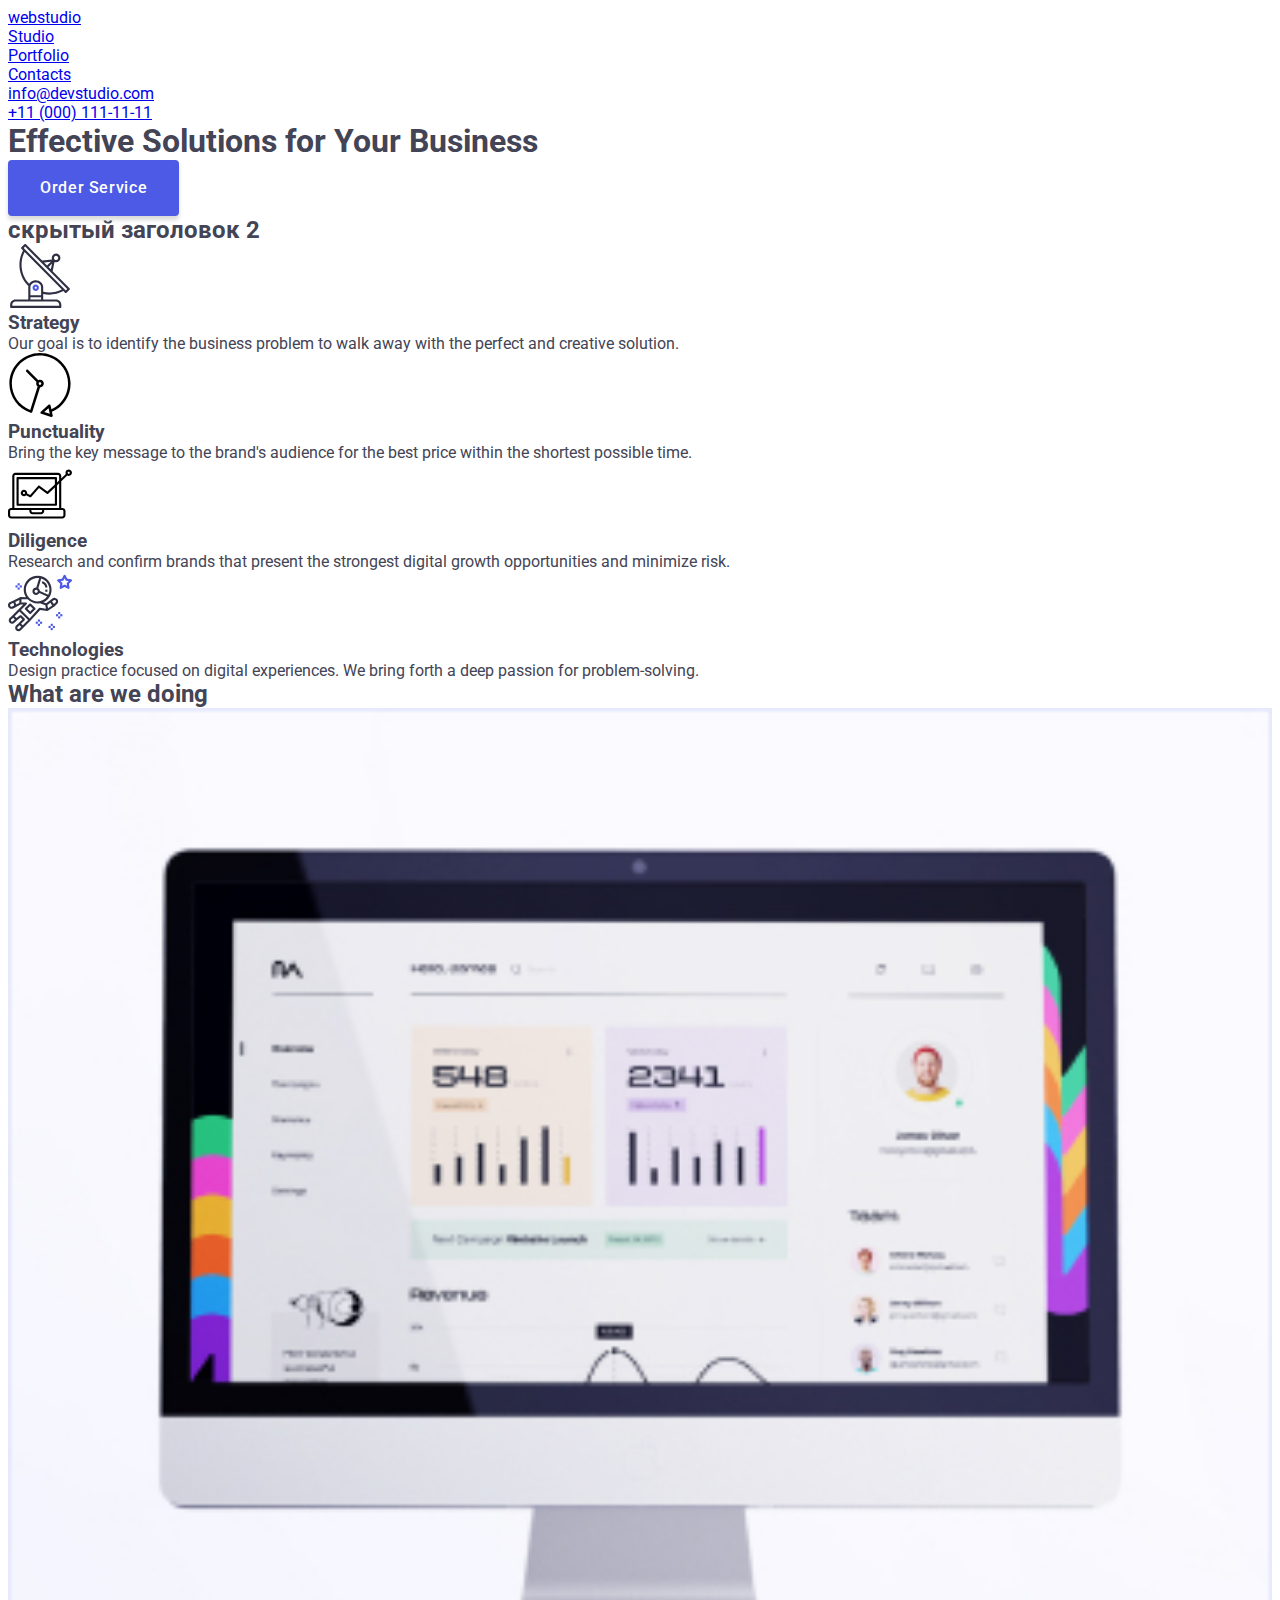
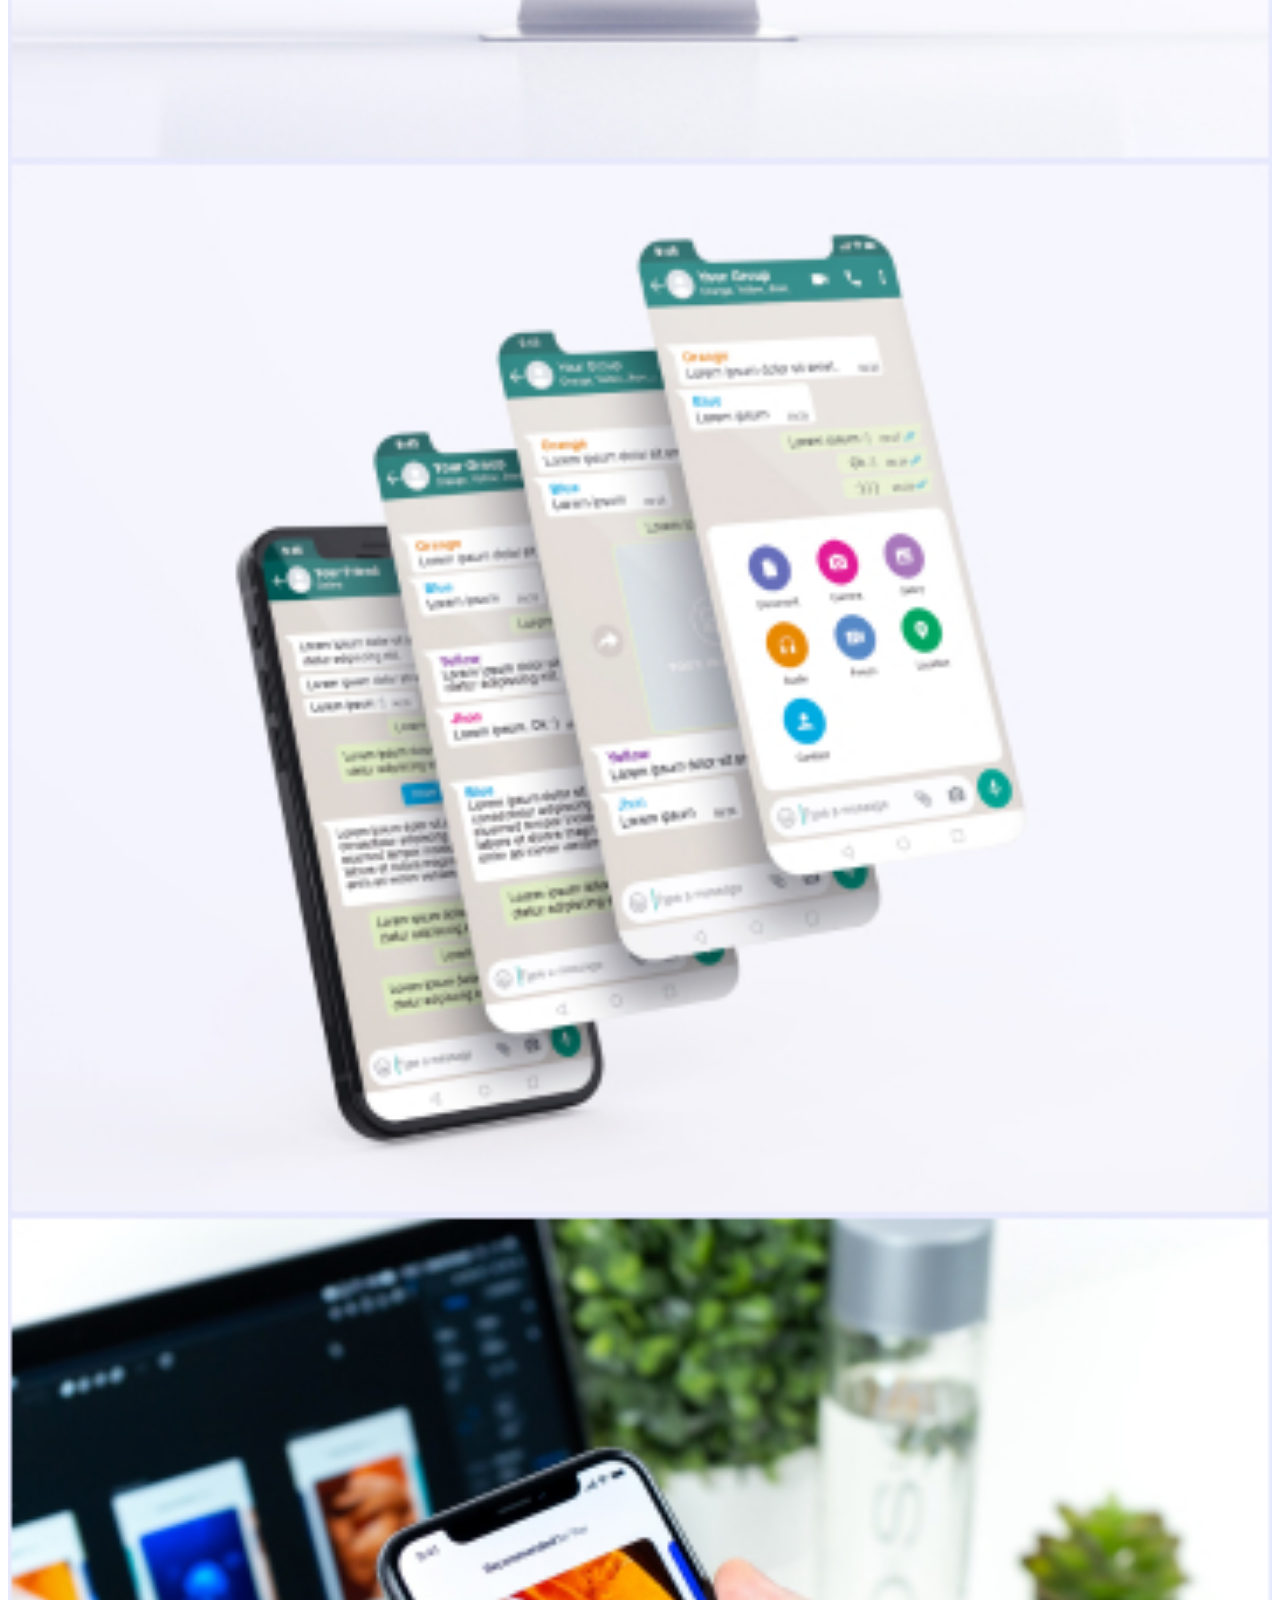
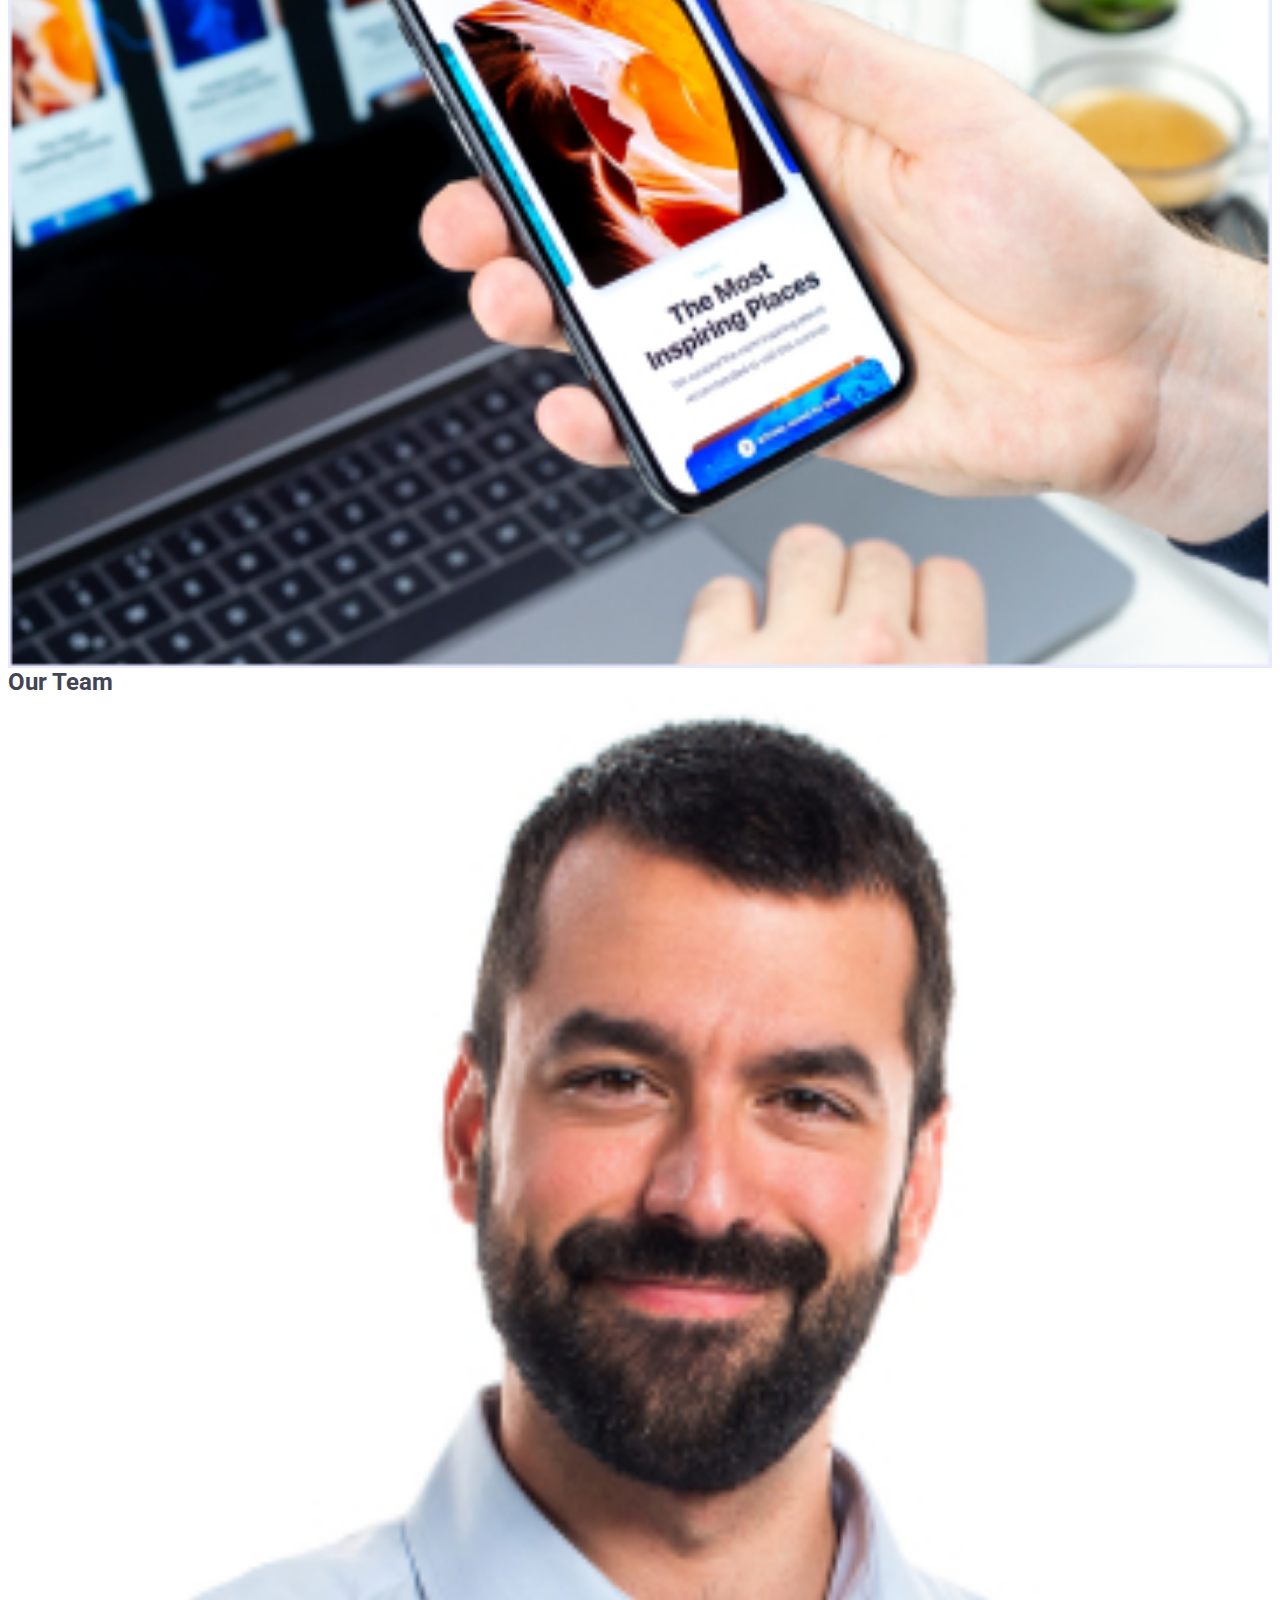
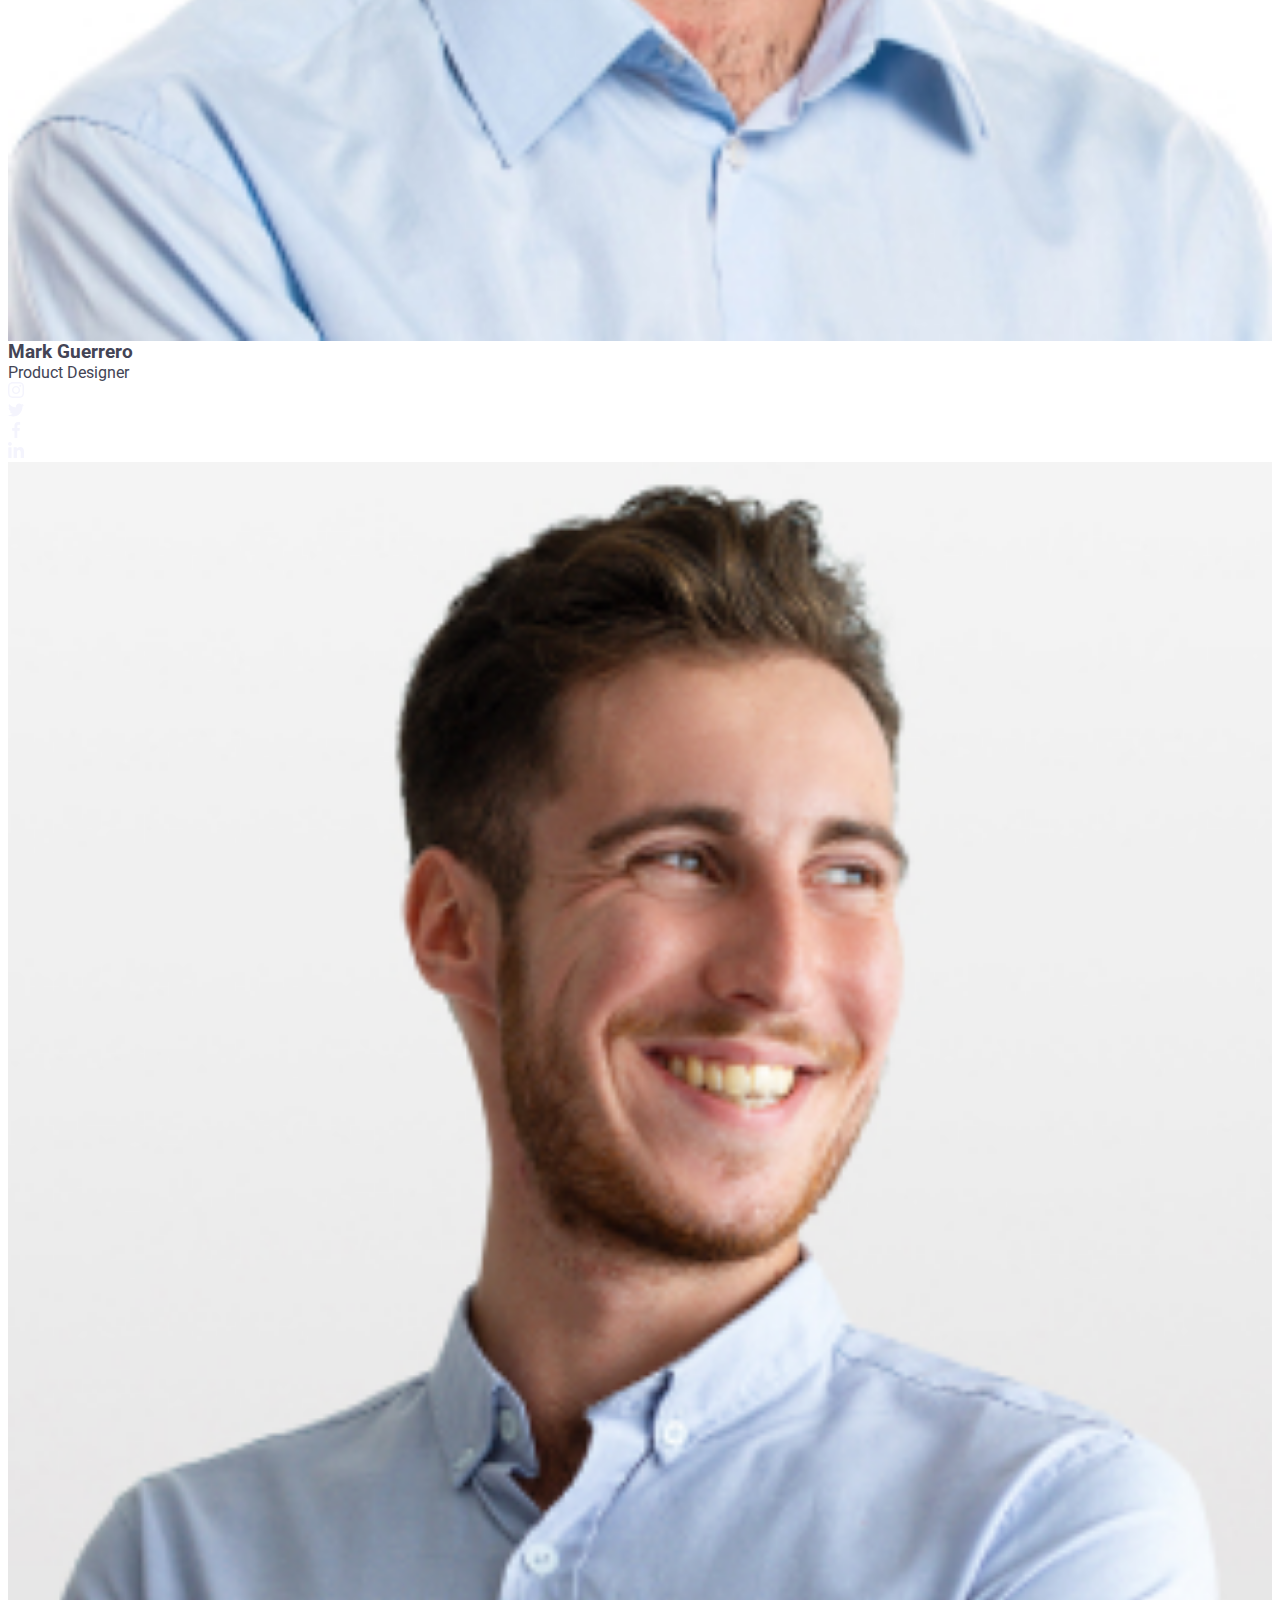
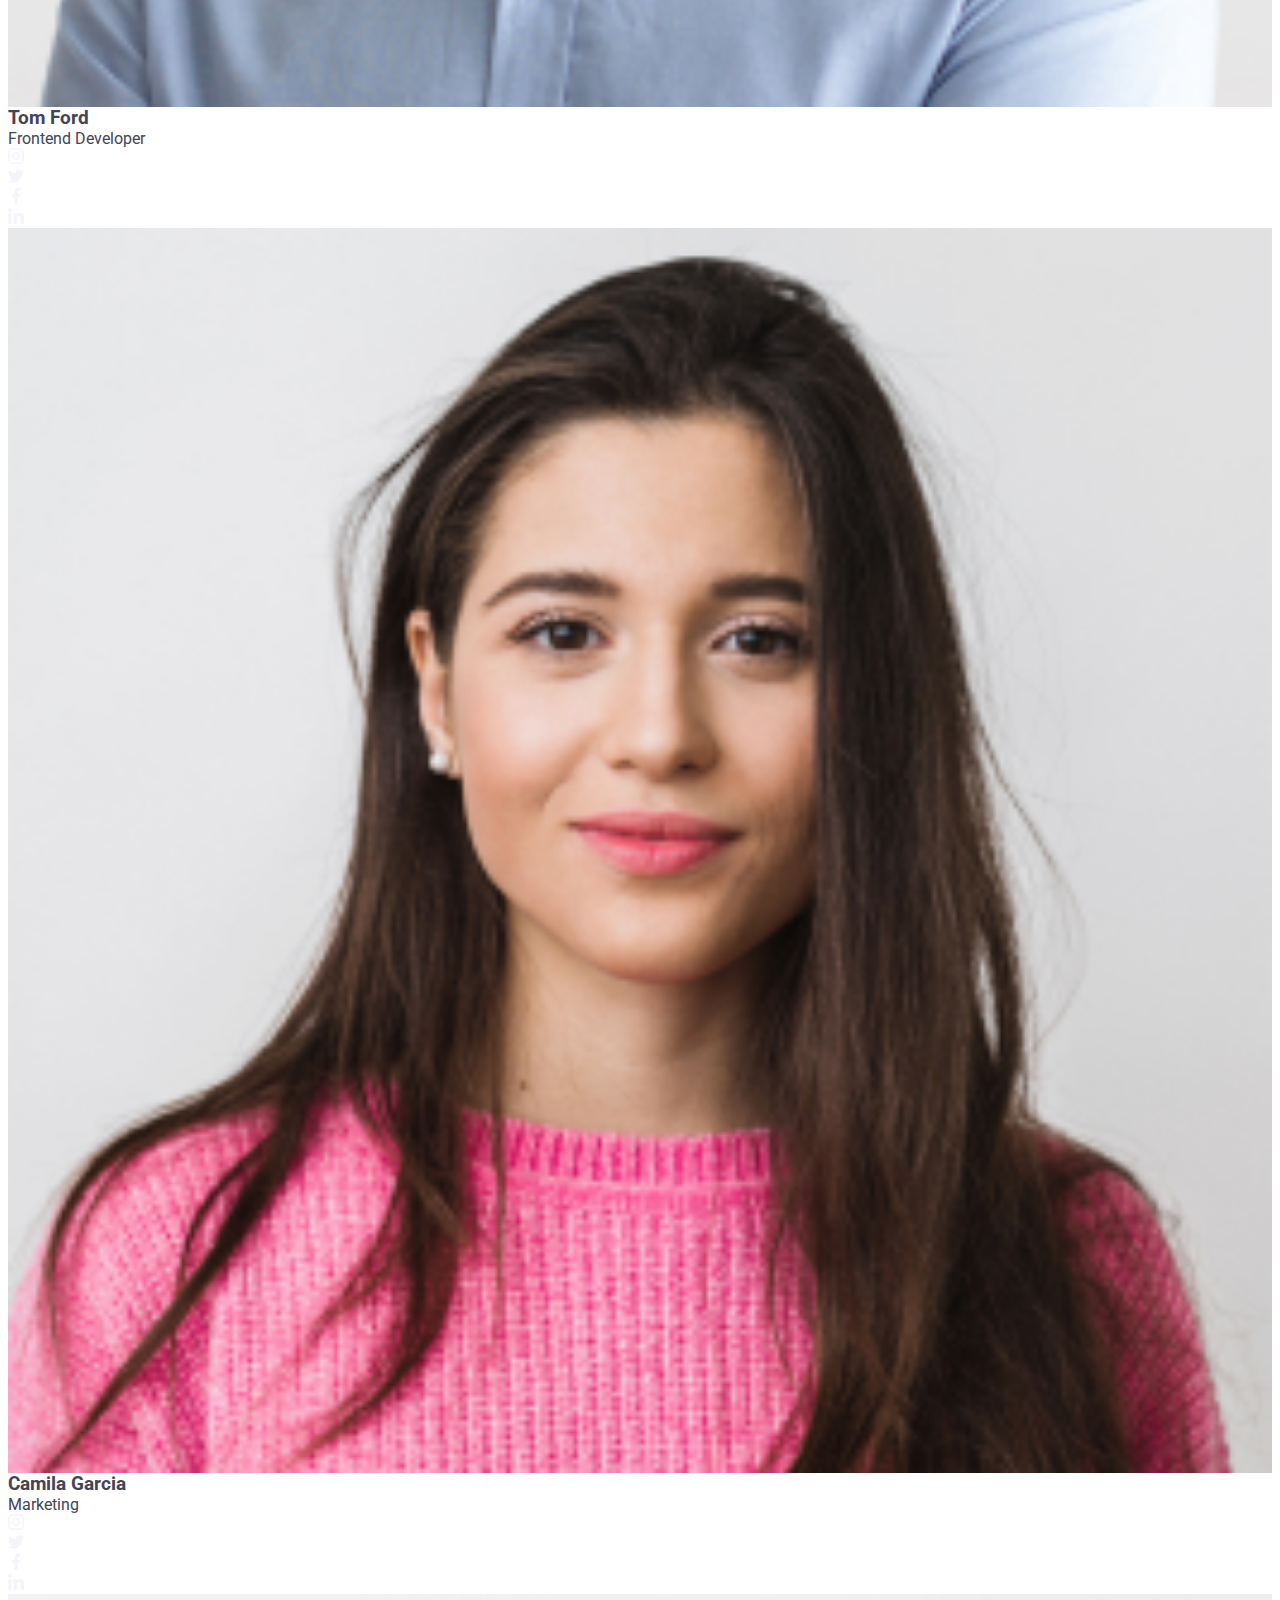
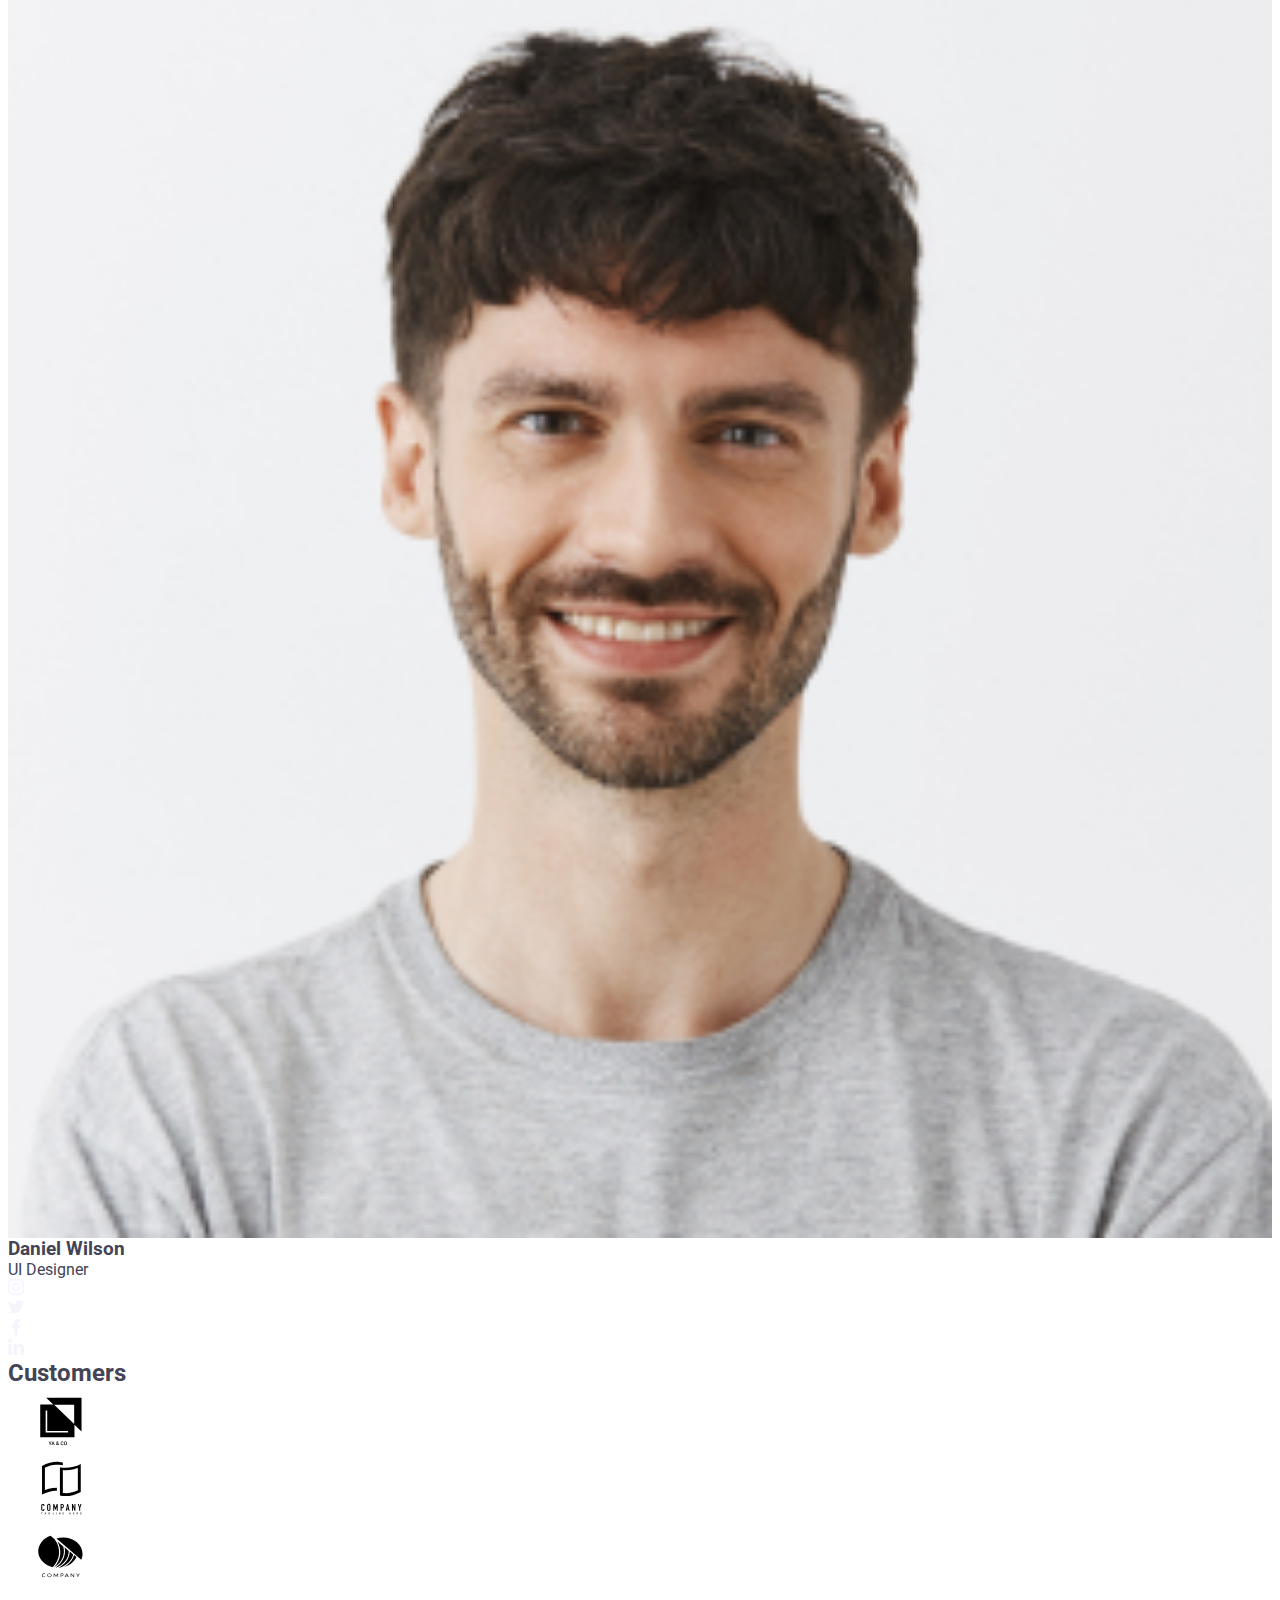
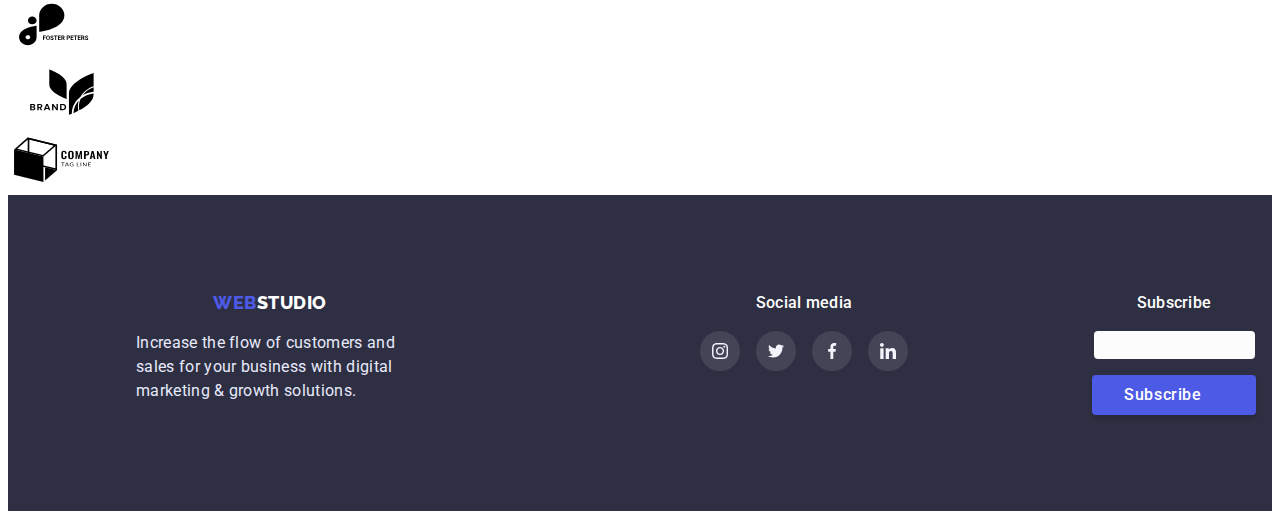
<file: index.html>
<!DOCTYPE html>
<html lang="en">
<head>
    <meta charset="UTF-8">
    <meta http-equiv="X-UA-Compatible" content="IE=edge">
    <meta name="viewport" content="width=device-width, initial-scale=1.0">
    <title>Lesson1</title>
    <link rel="preconnect" href="https://fonts.googleapis.com">
    <link rel="preconnect" href="https://fonts.gstatic.com" crossorigin>
    <link href="https://fonts.googleapis.com/css2?family=Raleway:wght@700&family=Roboto:wght@400;500;700;900&display=swap" rel="stylesheet">
    <link rel="stylesheet" href="https://cdnjs.cloudflare.com/ajax/libs/modern-normalize/1.1.0/modern-normalize.min.css" integrity="sha512-wpPYUAdjBVSE4KJnH1VR1HeZfpl1ub8YT/NKx4PuQ5NmX2tKuGu6U/JRp5y+Y8XG2tV+wKQpNHVUX03MfMFn9Q==" crossorigin="anonymous" referrerpolicy="no-referrer" />
    <link rel="stylesheet" href="./css/styles.css">
</head>
<body>
<header class="page-header">
    <div class="container">
        <nav class="main-nav">
            <a href="/index.html" class="logo-link"><span class="primary">web</span><span class="secondary">studio</span></a>
        <ul class="site-nav list">
            <li class="item">
                <a href="./index.html" class="link current">Studio</a>
            </li class=>
            <li class="item">
                <a href="./portfolio.html" class="link">Portfolio</a>
            </li >
            <li class="item">
                <a href="./index.html"class="link">Contacts</a>
            </li>
        </ul>
    </nav>
    <ul class="auth-nav list">
    <li class="item">
        <a  href="mailto:" class="link">info@devstudio.com</a>
</li>
<li class="item">
    <a  href="tel:" class="link">+11 (000) 111-11-11</a>   
</li>
</ul>
</div>
</header>

<main>
<section class="hero">
<H1 class="hero-title">Effective Solutions for Your Business</H1>
<button class="button hero-button"  data-modal-open>Order Service</button>
</section>
    </header>
    
        <!-- преимущества -->
        <section class="features">
            <div class="container">
            <h2 class="features-title">скрытый заголовок 2</h2>
            <ul class="feature-list">
                <li class="list">
                    <div class="container-icon">
                        <svg class="features-icon" width="64px" height="64px">
                            <use href="./images/symbol-defs.svg#icon-antenna"></use>
                        </svg>
                    </div>
                    <h3 class="title">Strategy</h3>
                    <p class="text">Our goal is to identify the business
                        problem to walk away with the perfect and creative solution. </p>
                </li>
                <li class="list">
                    <div class="container-icon">
                        <svg class="features-icon" width="64px" height="64px">
                            <use href="./images/symbol-defs.svg#icon-clock"></use>
                        </svg>
                    </div>
                    <h3 class="title">Punctuality</h3>
                    <p class="text">Bring the key message to the brand's audience for the best price within the shortest possible time.</p>   
                </li>
                <li class="list">
                    <div class="container-icon">
                        <svg class="features-icon" width="64px" height="64px">
                            <use href="./images/symbol-defs.svg#icon-diligence"></use>
                        </svg>
                    </div>
                    <h3 class="title">Diligence</h3>
                    <p class="text">Research and confirm brands that present the strongest digital growth opportunities and minimize risk.</p>
                </li>
                <li class="list">
                    <div class="container-icon">
                        <svg class="features-icon" width="64px" height="64px">
                            <use href="./images/symbol-defs.svg#icon-astronaut"></use>
                        </svg>
                    </div>
                    <h3 class="title">Technologies</h3>
                    <p class="text">Design practice focused on digital experiences. We bring forth a deep passion for problem-solving.</p>
                </li>
            </ul>
        </div>
        </section>
        <!-- примеры работ -->
        <section class="work">
            <h2 class="work-title">What are we doing</h2>
            <div class="container">
            <ul class="work-list">
                <li class="list-card">
                    <img class="work-picture" src="./images/img12.jpg" alt="desktop" width="360">
                </li>
                <li class="list-card">
                    <img class="work-picture"  src="./images/img2.jpg" alt="mobile" width="360">
                </li>
                <li class="list-card">
                    <img class="work-picture"  src="./images/img3.jpg" alt="mobile2" width="360">
                </li>
            </ul>
        </div>
        </section>
        <!-- команда -->
        <section class="team">
            <h2 class="team-title">Our Team</h2>
            <div class="container">
            <ul class="team-list">               
                <li class="team-card">
                    <img class="team-pictures" src="./images/mark.jpg" alt="photo" width="264">
                    <div  class="signature">
                        <h3 class="worker">Mark Guerrero</h3>
                        <p class="position">Product Designer</p>
                        <ul class="social-nav">
                            <li class="social-list">
                                <a href="" class="social-link">
                                    <svg class="social-picture" width="16px" height="16px">
                                        <use href="./images/symbol-defs.svg#icon-instagram"></use>
                                    </svg>
                                </a>
                            </li>
                            <li>
                                <a href="" class="social-link">
                                    <svg class="social-picture" width="16px" height="16px">
                                        <use href="./images/symbol-defs.svg#icon-twitter"></use>
                                    </svg>
                                </a>
                            </li>
                            <li>
                                <a href="" class="social-link">
                                    <svg class="social-picture" width="16px" height="16px">
                                        <use href="./images/symbol-defs.svg#icon-facebook"></use>
                                    </svg>
                                </a>
                            </li>
                            <li>
                                <a href="" class="social-link">
                                    <svg class="social-picture" width="16px" height="16px">
                                        <use href="./images/symbol-defs.svg#icon-linkedin"></use>
                                    </svg>
                                </a>
                            </li>
                        </ul>
                    </div>
                </li>           
                <li class="team-card">
                        <img class="team-pictures" src="./images/tom.jpg" alt="photo" width="264">
                    <div class="signature">
                        <h3 class="worker">Tom Ford</h3>
                        <p class="position">Frontend Developer</p>
                        <ul class="social-nav">
                            <li class="social-list">
                                <a href="" class="social-link">
                                    <svg class="social-picture" width="16px" height="16px">
                                        <use href="./images/symbol-defs.svg#icon-instagram"></use>
                                    </svg>
                                </a>
                            </li>
                            <li>
                                <a href="" class="social-link">
                                    <svg class="social-picture" width="16px" height="16px">
                                        <use href="./images/symbol-defs.svg#icon-twitter"></use>
                                    </svg>
                                </a>
                            </li>
                            <li>
                                <a href="" class="social-link">
                                    <svg class="social-picture" width="16px" height="16px">
                                        <use href="./images/symbol-defs.svg#icon-facebook"></use>
                                    </svg>
                                </a>
                            </li>
                            <li>
                                <a href="" class="social-link">
                                    <svg class="social-picture" width="16px" height="16px">
                                        <use href="./images/symbol-defs.svg#icon-linkedin"></use>
                                    </svg>
                                </a>
                            </li>
                        </ul>
                    </div>
                </li>
                <li class="team-card">
                    <img class="team-pictures" src="./images/camila.jpg" alt="photo" width="264">
                    <div class="signature">
                        <h3 class="worker">Camila Garcia</h3>
                        <p class="position">Marketing</p>
                        <ul class="social-nav">
                            <li class="social-list">
                                <a href="" class="social-link">
                                    <svg class="social-picture" width="16px" height="16px">
                                        <use href="./images/symbol-defs.svg#icon-instagram"></use>
                                    </svg>
                                </a>
                            </li>
                            <li>
                                <a href="" class="social-link">
                                    <svg class="social-picture" width="16px" height="16px">
                                        <use href="./images/symbol-defs.svg#icon-twitter"></use>
                                    </svg>
                                </a>
                            </li>
                            <li>
                                <a href="" class="social-link">
                                    <svg class="social-picture" width="16px" height="16px">
                                        <use href="./images/symbol-defs.svg#icon-facebook"></use>
                                    </svg>
                                </a>
                            </li>
                            <li>
                                <a href="" class="social-link">
                                    <svg class="social-picture" width="16px" height="16px">
                                        <use href="./images/symbol-defs.svg#icon-linkedin"></use>
                                    </svg>
                                </a>
                            </li>
                        </ul>
                    </div>
                </li>           
                <li class="team-card">
                    <img class="team-pictures" src="./images/daniel.jpg" alt="photo" width="264">
                    <div class="signature">
                        <h3 class="worker">Daniel Wilson</h3>
                        <p class="position">UI Designer</p>
                        <ul class="social-nav">
                            <li class="social-list">
                                <a href="" class="social-link">
                                    <svg class="social-picture" width="16px" height="16px">
                                        <use href="./images/symbol-defs.svg#icon-instagram"></use>
                                    </svg>
                                </a>
                            </li>
                            <li>
                                <a href="" class="social-link">
                                    <svg class="social-picture" width="16px" height="16px">
                                        <use href="./images/symbol-defs.svg#icon-twitter"></use>
                                    </svg>
                                </a>
                            </li>
                            <li>
                                <a href="" class="social-link">
                                    <svg class="social-picture" width="16px" height="16px">
                                        <use href="./images/symbol-defs.svg#icon-facebook"></use>
                                    </svg>
                                </a>
                            </li>
                            <li>
                                <a href="" class="social-link">
                                    <svg class="social-picture" width="16px" height="16px">
                                        <use href="./images/symbol-defs.svg#icon-linkedin"></use>
                                    </svg>
                                </a>
                            </li>
                        </ul>
                    </div>
                </li>
            </ul>
        </div>
        </section>
             <!-- customers -->
             <section class="customers-section">
                <div class="container">
                    <h2 class="customers-title">Customers</h2>
                    <ul class="customers-list">
                        <li class="icon-list">
                            <a href="" class="link-icon">
                                <svg class="icon-customers"  width="104" height="64">
                                    <use href="./images/symbol-defs.svg#icon-client1"></use>
                                </svg>
                            </a>
                        </li>
                        <li class="icon-list">
                            <a href="" class="link-icon">
                                <svg class="icon-customers" width="104" height="64">
                                    <use href="./images/symbol-defs.svg#icon-client2"></use>
                                </svg>
                            </a>
                        </li>
                        <li class="icon-list">
                            <a href="" class="link-icon">
                                <svg class="icon-customers"  width="104" height="64">
                                    <use href="./images/symbol-defs.svg#icon-client3"></use>
                                </svg>
                            </a>
                        </li>
                        <li class="icon-list">
                            <a href="" class="link-icon">
                                <svg class="icon-customers" width="104" height="64">
                                    <use href="./images/symbol-defs.svg#icon-client4"></use>
                                </svg>
                            </a>
                        </li>
                        <li class="icon-list">
                            <a href="" class="link-icon">
                                <svg class="icon-customers" width="104" height="64">
                                    <use href="./images/symbol-defs.svg#icon-client5"></use>
                                </svg>
                            </a>
                        </li>
                        <li class="icon-list">
                            <a href="" class="link-icon">
                                <svg class="icon-customers"  width="104" height="64">
                                    <use href="./images/symbol-defs.svg#icon-client6"></use>
                                </svg>
                            </a>
                        </li>
                    </ul>   
                </div>
            </section>
</main>

<footer class="footer-section">
    <div class="footer-section-container">
        <div class="footer-logo">
        <a href="#" class="footer-logo-link"><span class="footer-logo-primary">Web</span><span class="footer-logo-secondary">Studio</span></a>
        <p class="description">Increase the flow of customers and sales for your business with digital marketing & growth solutions.</p>  
    </div>
    <div class="footer-social">
        <p class="footer-title"> Social media</p>
        <ul class="footer-social-nav">
            <li class="footer-social-list">
                <a href="" class="footer-link">
                    <svg class="footer-social-picture" width="16px" height="16px">
                        <use href="./images/symbol-defs.svg#icon-instagram"></use>
                    </svg>
                </a>
            </li>
            <li>
                <a href="" class="footer-link">
                    <svg class="footer-social-picture" width="16px" height="16px">
                        <use href="./images/symbol-defs.svg#icon-twitter"></use>
                    </svg>
                </a>
            </li>
            <li>
                <a href="" class="footer-link">
                    <svg class="footer-social-picture" width="16px" height="16px">
                        <use href="./images/symbol-defs.svg#icon-facebook"></use>
                    </svg>
                </a>
            </li>
            <li>
                <a href="" class="footer-link">
                    <svg class="footer-social-picture" width="16px" height="16px">
                        <use href="./images/symbol-defs.svg#icon-linkedin"></use>
                    </svg>
                </a>
            </li>
        </ul>   
    </div>
    <div class="footer-registration">
        <p class="footer-title">Subscribe</p>
        <div class="footer-registration-form">
            <label>
                    <input type="text" class="footer-input-form" name="email">
            </label>
            <button type="submit" class="button footer-button">Subscribe
                <svg class="footer-picture" width="24px" height="24px">
                    <use href="./images/symbol-defs.svg#icon-pointer"></use>
                </svg>
            </button>
        </div>
    </div>
</div>
</footer>
<!-- модальное окно -->

<div class="backdrop is-hidden" data-modal>
    <div class="modal">
        <button class="action" data-modal-close>
            <svg class="backdrop-icon" width="8px" height="8px">
                <use href="./images/symbol-defs.svg#icon-close"></use>
            </svg>
        </button>
        <p class="form-text">Leave your contacts and we will call you back</p>
        <form class="form">
            <div class="form-field">
                <label class="form-label">
                    Name
                    <div class="svg-position">
                        <svg class="form-input-pictures" width="18px" height="18px">
                            <use href="./images/symbol-defs.svg#icon-person"></use>
                        </svg>
                        <input type="name" class="form-input" name="name" placeholder=" ">
                    </div>
                </label>
            </div>
            <div class="form-field">
                <label class="form-label">
                    Phone
                    <div class="svg-position">
                        <svg class="form-input-pictures" width="18px" height="18px">
                            <use href="./images/symbol-defs.svg#icon-phone"></use>
                        </svg>
                        <input type="phone" class="form-input" name="phone" placeholder=" ">
                    </div>
                </label>
            </div>
            <div class="form-field">
                <label class="form-label">
                    Email
                    <div class="svg-position">
                        <svg class="form-input-pictures" width="18px" height="18px">
                            <use href="./images/symbol-defs.svg#icon-email"></use>
                        </svg>
                        <input type="email" class="form-input" name="email" placeholder=" ">
                    </div>
                </label>
            </div> 
            <div class="form-field">
                <p class="textarea-title">Comment</p>
                <div class="textarea-block">
                <textarea name="Comment" class="textarea-title-small" rows="5" placeholder="Text input">Text input</textarea>
                </div>
            </div>
            <div class="checkbox-field">
                <label class="checkbox-label">
                    <input type="checkbox" class="checkbox-input" name="policy" value="I accept the terms and conditions of the Privacy Policy">
                        <svg class="checkbox-input-pictures" width="16px" height="16px">
                            <use href="./images/symbol-defs.svg#icon-Checkbox"></use>
                        </svg>
                        <span class="checkbox-text">I accept the terms and conditions of the 
                            <a href="#">Privacy Policy</a>
                        </span> 
                </label>
            </div>
            <button type="submit" class="button modal-button">Send</button>
        </div>
    </form>
    </div>
</div>

<script src="./js/modal.js"></script>
</body>
</html>
</file>
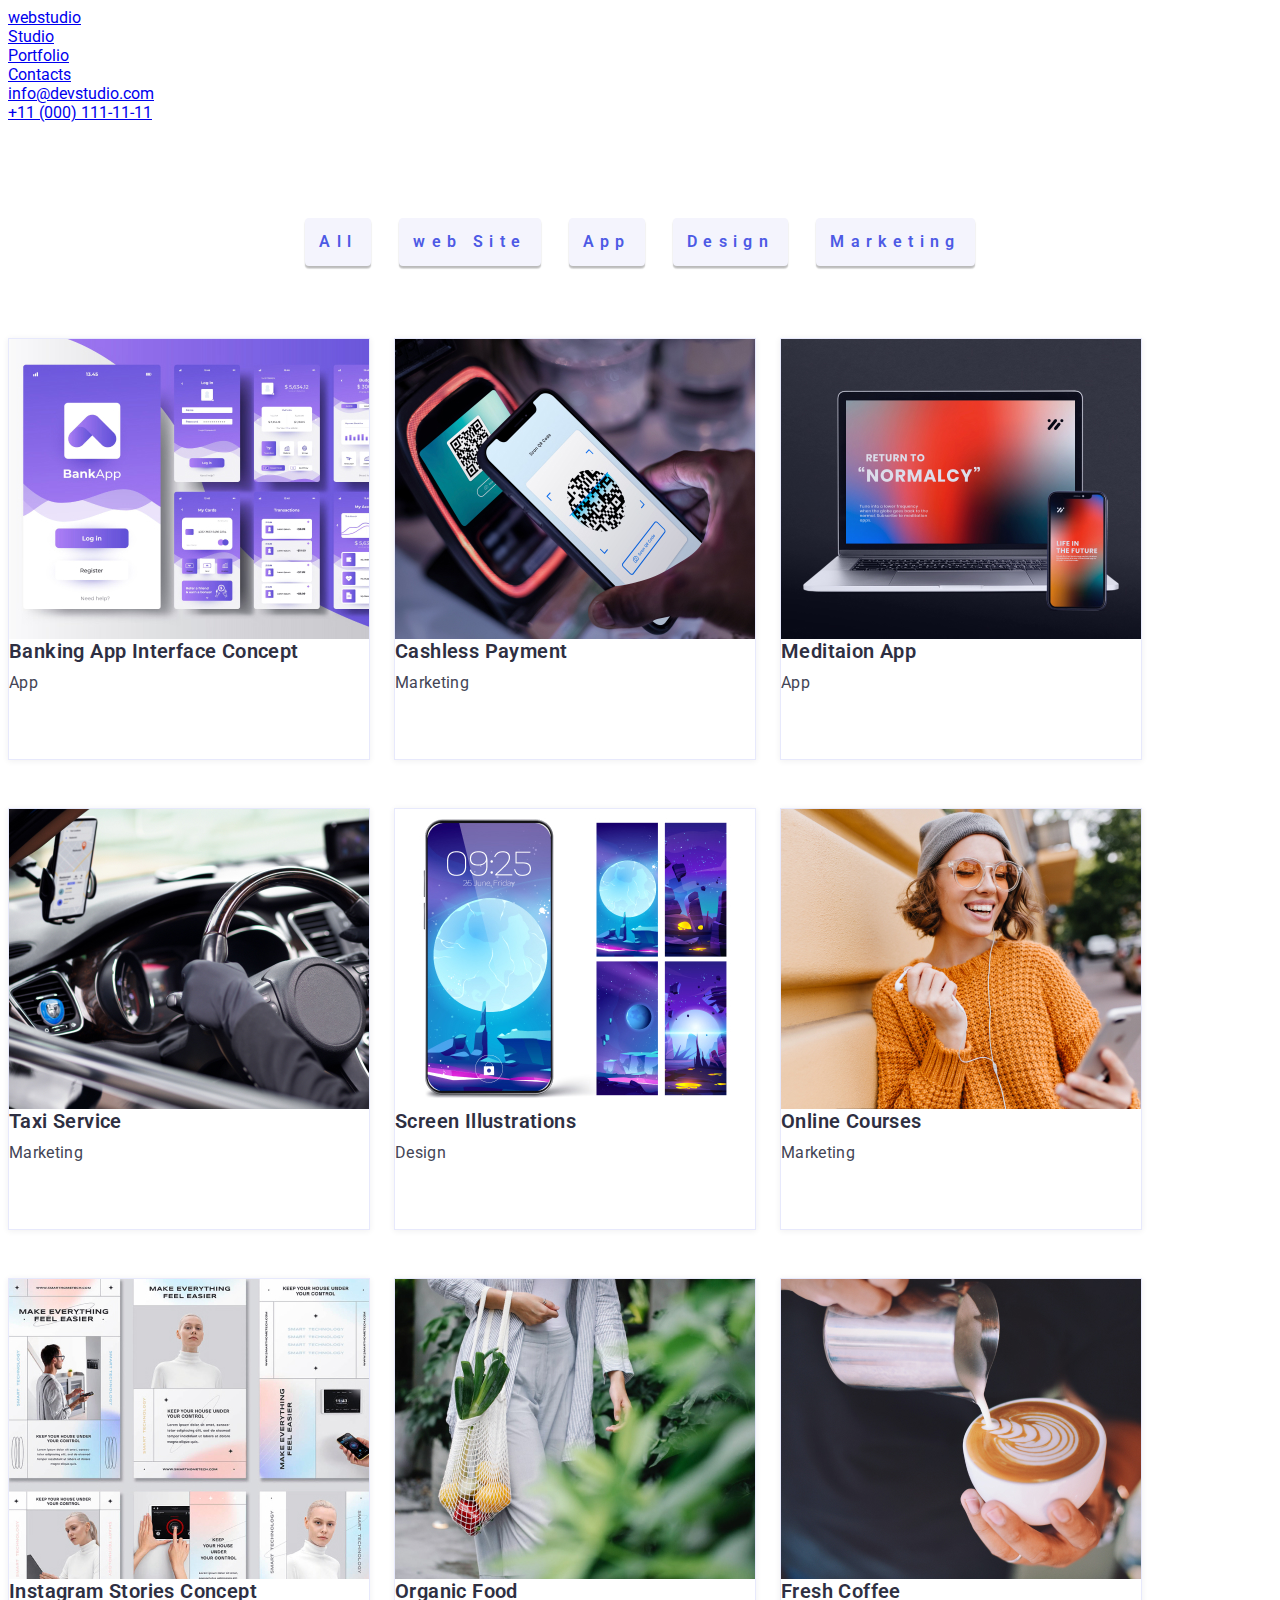
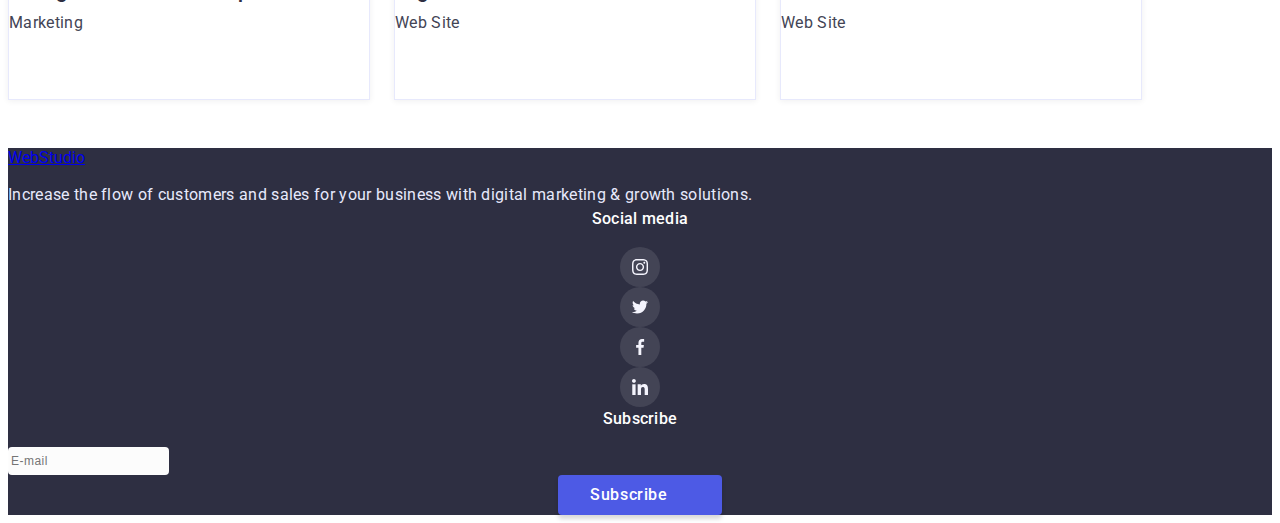
<file: portfolio.html>
<!DOCTYPE html>
<html lang="en">
<head>
    <meta charset="UTF-8">
    <meta http-equiv="X-UA-Compatible" content="IE=edge">
    <meta name="viewport" content="width=device-width, initial-scale=1.0">
    <link rel="preconnect" href="https://fonts.googleapis.com">
    <link rel="preconnect" href="https://fonts.gstatic.com" crossorigin>
    <link href="https://fonts.googleapis.com/css2?family=Raleway:wght@700&family=Roboto:wght@400;500;700;900&display=swap" rel="stylesheet">
    <link rel="stylesheet" href="https://cdnjs.cloudflare.com/ajax/libs/modern-normalize/1.1.0/modern-normalize.min.css" integrity="sha512-wpPYUAdjBVSE4KJnH1VR1HeZfpl1ub8YT/NKx4PuQ5NmX2tKuGu6U/JRp5y+Y8XG2tV+wKQpNHVUX03MfMFn9Q==" crossorigin="anonymous" referrerpolicy="no-referrer" />
    <link rel="stylesheet" href="./css/styles.css">
    <title>Document</title>
</head>
<body>
    <header class="page-header">
    
        <div class="container">
            <nav class="main-nav">
                <a href="/index.html" class="logo-link"><span class="primary">web</span><span class="secondary">studio</span></a>
            <ul class="site-nav list">
                <li class="item">
                    <a href="./index.html" class="link">Studio</a>
                </li class=>
                <li class="item">
                    <a href="./portfolio.html" class="link current">Portfolio</a>
                </li >
                <li class="item">
                    <a href="./index.html"class="link">Contacts</a>
                </li>
            </ul>
        </nav>
        <ul class="auth-nav list">
        <li class="item">
            <a  href="mailto:" class="link">info@devstudio.com</a>
    </li>
    <li class="item">
        <a  href="tel:" class="link">+11 (000) 111-11-11</a>   
    </li>
    </ul>
    </div>
</header>

<main>
    <section class="portfolio">
    <nav class="portfolio-nav">
    <button type="button" class="button-portfolio" >All</button>
    <button type="button" class="button-portfolio">web Site</button>
    <button type="button" class="button-portfolio">App</button>
    <button type="button" class="button-portfolio">Design</button>
    <button type="button" class="button-portfolio">Marketing</button>
</nav>
</section>
<section class="cards">
    <div class="container">
    <ul class="clients-cards">
        <li class="flex-card">
            <div class="thumb-card">
                <img class="picture" src="./images/img7.jpg" alt="banking" width="360">
                <div class="thumb-card-overlay">
                    <p class="thumb-text">14 Stylish and User-Friendly App Design Concepts · Task Manager App · Calorie Tracker App · Exotic Fruit Ecommerce App · Cloud Storage App</p>
                </div>
            </div>
            <div class="signature">
                <h2 class="cards-title">Banking App Interface Concept</h2>
                <p class=cards-title-link>App</p>
            </div>
         </li>
           <li class="flex-card">
            <div class="thumb-card">
                <img class="picture" src="./images/imgone.jpg" alt="banking" width="360">
                <div class="thumb-card-overlay">
                    <p class="thumb-text">14 Stylish and User-Friendly App Design Concepts · Task Manager App · Calorie Tracker App · Exotic Fruit Ecommerce App · Cloud Storage App</p>
                </div>
            </div>
                <div class="signature">    
                    <h2 class="cards-title">Cashless Payment</h2>
                    <p class=cards-title-link>Marketing</p>
                </div>
            </li>
             <li class="flex-card">
                <div class="thumb-card">
                    <img class="picture"  src="./images/img9.jpg" alt="mediation" width="360">
                    <div class="thumb-card-overlay">
                        <p class="thumb-text">14 Stylish and User-Friendly App Design Concepts · Task Manager App · Calorie Tracker App · Exotic Fruit Ecommerce App · Cloud Storage App</p>
                    </div>
                </div>
                <div class="signature"> 
                    <h2 class="cards-title">Meditaion App</h2>
                    <p class=cards-title-link>App</p>
                </div>
            </li>
       
              <li class="flex-card">
                <div class="thumb-card">
                    <img class="picture"  src="./images/img10.jpg" alt="taxi service"width="360">
                    <div class="thumb-card-overlay">
                        <p class="thumb-text">14 Stylish and User-Friendly App Design Concepts · Task Manager App · Calorie Tracker App · Exotic Fruit Ecommerce App · Cloud Storage App</p>
                    </div>
                </div>
                    <div class="signature">
                        <h2 class="cards-title">Taxi Service</h2>
                        <p class=cards-title-link>Marketing</p>
                </div>
            </li>
           <li class="flex-card">
                <div class="thumb-card">
                    <img class="picture"  src="./images/img11.jpg" alt="screen illustration" width="360">
                    <div class="thumb-card-overlay">
                        <p class="thumb-text">14 Stylish and User-Friendly App Design Concepts · Task Manager App · Calorie Tracker App · Exotic Fruit Ecommerce App · Cloud Storage App</p>
                    </div>
                </div>
                <div class="signature">
                    <h2 class="cards-title">Screen Illustrations</h2>
                    <p class="cards-title-link">Design</p>
                </div>
            </li>
        
            <li  class="flex-card">
                <div class="thumb-card">
                    <img class="picture"  src="./images/img16.jpg" alt="courses" width="360">
                    <div class="thumb-card-overlay">
                        <p class="thumb-text">14 Stylish and User-Friendly App Design Concepts · Task Manager App · Calorie Tracker App · Exotic Fruit Ecommerce App · Cloud Storage App</p>
                    </div>
                </div>
                <div class="signature">
                    <h2 class="cards-title">Online Courses</h2>
                    <p class="cards-title-link">Marketing</p>
                </div>
            </li>
        
            <li class="flex-card">
                <div class="thumb-card">
                    <img class="picture"  src="./images/img13.jpg" alt="instagram Stories concept" width="360">
                    <div class="thumb-card-overlay">
                        <p class="thumb-text">14 Stylish and User-Friendly App Design Concepts · Task Manager App · Calorie Tracker App · Exotic Fruit Ecommerce App · Cloud Storage App</p>
                    </div>
                </div>
                <div class="signature">
                    <h2 class="cards-title">Instagram Stories Concept</h2>
                    <p class="cards-title-link">Marketing</p>
                </div>
            </li>
        
            <li class="flex-card">
                <div class="thumb-card">
                    <img class="picture"  src="./images/img14.jpg" alt="organic food" width="360">
                    <div class="thumb-card-overlay">
                        <p class="thumb-text">14 Stylish and User-Friendly App Design Concepts · Task Manager App · Calorie Tracker App · Exotic Fruit Ecommerce App · Cloud Storage App</p>
                    </div>
                </div>
                <div class="signature">
                    <h2 class="cards-title">Organic Food</h2>
                    <p class="cards-title-link">Web Site</p>
                </div>
            </li>
       
            <li class="flex-card">
                <div class="thumb-card">
                    <img class="picture"  src="./images/img15.jpg" alt="fresh Coffee" width="360">
                    <div class="thumb-card-overlay">
                        <p class="thumb-text">14 Stylish and User-Friendly App Design Concepts · Task Manager App · Calorie Tracker App · Exotic Fruit Ecommerce App · Cloud Storage App</p>
                    </div>
                </div>
                <div class="signature">
                    <h2 class="cards-title">Fresh Coffee</h2>
                    <p class="cards-title-link">Web Site</p>
                </div>
            </li>
         </ul>
        </div>
    </section>
</main>

<footer class="footer-section">
    <div class="container">
        <div class="logo-footer">
        <a href="#" class="logo-secondary"><span class="primary">Web</span><span class="secondary-footer">Studio</span></a>
        <p class="description">Increase the flow of customers and sales for your business with digital marketing & growth solutions.</p>  
    </div>
    <div class="social-footer">
        <p class="footer-title"> Social media</p>
        <ul class="social-nav">
            <li class="social-list">
                <a href="" class="footer-link">
                    <svg class="social-picture" width="16px" height="16px">
                        <use href="./images/symbol-defs.svg#icon-instagram"></use>
                    </svg>
                </a>
            </li>
            <li>
                <a href="" class="footer-link">
                    <svg class="social-picture" width="16px" height="16px">
                        <use href="./images/symbol-defs.svg#icon-twitter"></use>
                    </svg>
                </a>
            </li>
            <li>
                <a href="" class="footer-link">
                    <svg class="social-picture" width="16px" height="16px">
                        <use href="./images/symbol-defs.svg#icon-facebook"></use>
                    </svg>
                </a>
            </li>
            <li>
                <a href="" class="footer-link">
                    <svg class="social-picture" width="16px" height="16px">
                        <use href="./images/symbol-defs.svg#icon-linkedin"></use>
                    </svg>
                </a>
            </li>
        </ul>   
    </div>
    <div class="email-input">
        <p class="footer-title">Subscribe</p>
        <div class="subscribe">
            <label class="section-form-label">
                    <input type="name" class="footer-input-form" name="name" placeholder="E-mail">
            </label>
            <button type="submit" class="button footer-button">Subscribe
                <svg class="footer-picture" width="24px" height="24px">
                    <use href="./images/symbol-defs.svg#icon-pointer"></use>
                </svg>
            </button>
        </div>
    </div>
</div>
</footer>

</body>
</html>
</file>
<file: css/styles.css>
:root {
    --primary-text-color: #434455;
    --title-text-color: #2E2F42;
    --accent-color:#4D5AE5;
    --primary-bg-color: #E5E5E5;
    --secondary-bg-color: #FFFFFF;
    --accent-bg-color: #2E2F42;
    --footer-text-color: #E7E9FC;
  }
  body {
    font-family: 'Roboto', sans-serif;
    color: var(--primary-text-color);
    background-color: var(-secondary-bg-color);
}

h1, h2, h3, ul, li, p{
    margin: 0;
    padding: 0;
}
/* body {
    font-family: 'Roboto', sans-serif;
    color: var(--primary-text-color);
    background-color: var(-secondary-bg-color);
}

.container{
    width: 1158px;
    margin-left: auto;
    margin-right: auto;
    padding: 0 15px;
}
h1, h2, h3, ul, li, p{
    margin: 0;
    padding: 0;
}
/* шапка хедер */
/* .list {
    list-style:none;
    margin: 0;
    padding: 0;
}
.page-header {
     background-color: var(--secondary-bg-color); 
    padding-top: 24px;
    padding-bottom: 24px;
    border-bottom:  var(--secondary-bg-color);
    box-shadow: 0px 2px 1px rgba(46, 47, 66, 0.08), 0px 1px 1px rgba(46, 47, 66, 0.16), 0px 1px 6px rgba(46, 47, 66, 0.08);;  
 }
 .page-header > .container {
    display: flex;
 }
/* main-nav */

/* .main-nav {
    display: flex;
}

.logo-link { font-family: 'Raleway', sans-serif;
    font-weight: 800;
    font-size: 18px;
    line-height: 1.33;
    letter-spacing: 3%;

    color: var(--accent-bg-color);
    text-decoration: none;
    margin-right: 77px;
    transition: color 250ms cubic-bezier(0.4, 0, 0.2, 1);
 
}
.link-studio> .link::after{
    position: absolute;
    bottom: 0;
    left: 0;
    display: block;
    width: 100%;
    height: 4px;
    border-radius: 2px;
}

.primary {
    color:var(--accent-color);
    text-transform: uppercase;
}
.secondary {
    text-transform: uppercase;  
}
.logo:hover,
.logo:focus{
    color:var(--accent-color);
}
/* site-nav */
/* .site-nav{
    display: flex;
}
.site-nav .item {
    margin-right:40px;
}
.site-nav .item:last-child {
    margin-right: 0;
}
/* можно записать  все одной строчкой */
/* .site-nav .item:not(:last-child){
    margin-right:40px;
    site-nav .item + .item {
    margin-right:40px;
} */
/* .site-nav .link {  */
    /* .link{
    position: relative;
    display: inline-block;
    font-family: 'Roboto', sans-serif;
    font-weight: 500;
    font-size: 16px;
    line-height: 1.5;
    letter-spacing: 2%;

    color: var(--title-text-color);
    transition: color 250ms (0.4, 0, 0.2, 1);
}

.current {
    color: #9747FF;
}
.current::after {
    content: '';
    position: absolute;
    left: 0;
    bottom: -24px;
    display:block;
    justify-content: center;
    width: 64px;
    height: 4px;
    border: 2px;
    background-color: #404BBF;
    opacity: 0;
}
:current(.site-nav .link::after ){
    opacity: 1;
}
.site-nav .link:hover,
.site-nav .link:focus { 
    color:var(--accent-color);

}

.auth-nav {
    display: flex;
    margin-left: auto;
}
.auth-nav .item + .item {
    margin-left: 40px;
}
.auth-nav .link {  
    font-family: 'Roboto', sans-serif;
    font-weight: 400;
    font-size: 16px;
    line-height: 1.5;
    letter-spacing: 2%;
    
    color: var(--title-text-color);
    transition: color 250ms cubic-bezier(0.4, 0, 0.2, 1);
}
.auth-nav .link:hover,
.auth-nav .link:focus { 
    color:var(--accent-color);
}
.link {
    text-decoration: none;
}
    
.site-nav > .item{
    position: relative;
}
.item > a::after {
    display: block;
    position: absolute;
    content: '';
    width: 100%;
    height: 4px;
    border-radius: 2px;
    color: #404BBF;
}

/* hero */
/* .hero {
    padding-bottom: 192px;
    padding-top: 192px;
    text-align: center;
    background-color: var(--accent-bg-color);
    background-image: linear-gradient(to right, rgba(46, 47, 66, 0.7), rgba(46, 47, 66, 0.7)), url('../images/people-office.jpg');
   background-size: cover;
   background-position: center;
    
}

.hero-title {
    font-family: 'Roboto', sans-serif;
    font-weight: 600;
    font-size: 56px;
    line-height: 1.07;
    letter-spacing: 2%;
    max-width: 494px;

    color:var(--secondary-bg-color);
    margin-left: auto;
    margin-right: auto;
    margin-top: 0;
    margin-bottom: 48px;
    padding: 0;
}
.hero-button {
    min-width: 169px;
    min-height: 56px;
} 
 /* кнопки */
 .button {
    color: var(--secondary-bg-color);
    background-color: var(--accent-color);
    box-shadow: 0px 4px 4px rgba(0, 0, 0, 0.15);
    border: none;
    border-radius: 4px;
    padding: 16px 32px;
    text-align: center;

    font-family: inherit;
    font-weight: 500;
    font-size: 16px;
    line-height: 1.5;
    letter-spacing: 0.04em; */

     transition: background-color 250ms cubic-bezier(0.4, 0, 0.2, 1),
    box-shadow 250ms cubic-bezier(0.4, 0, 0.2, 1);
    cursor: pointer;
} 

 .button:hover,
.button:focus{
  background-color: #404BBF;
  box-shadow: 0px 4px 4px rgba(0, 0, 0, 0.15); 
} 


/* .section-title {
    color: var(--title-text-color); 
}  */
/* features */

/* .features {
   padding-top: 120px;
   padding-bottom: 120px;
}

.features-title {
    display: none;
    margin-top: 0;
    margin-bottom: 8;
}

.feature-list {
    
    list-style: none;
    display: flex;  
}
.list {
    margin-right: 24px;   
}
.list:last-child {
    margin-right: 0;
}
.title {
    color: var(--title-text-color);
font-weight: 600;
font-size: 20px;
line-height: 1.2;  
letter-spacing: 2%;
margin-top: 0; 
margin-bottom: 8px;
}
.text {
    color: var(--primary-text-color);
    font-weight: 400;
    font-size: 16px;
    line-height: 1.5;  
    letter-spacing: 2%; 
    
}
.features-icon {
    fill:currentColor
}
.container-icon {
    Width: 264px;
    Height: 112px;
    display: flex;
    gap: 24px;
    justify-content: center;
    align-items: center;
    background-color: #F4F4FD;
    border-radius: 4px;
    margin-bottom: 8px;
}  */

/* работы */

/* .work {
    padding-bottom: 120px;
    margin-left: auto;
    margin-right: auto;
}
.work-title {
color: var(--primary-text-color);
font-weight: 600;
font-size: 36px;
line-height: 1.11;  
letter-spacing: 2%;
text-align: center;
margin-top: 0;
margin-bottom: 72px;
}
.work-list {
    list-style: none;
    display: flex;
    padding-left: 0;
}
.list-card:not(:last-child){
    margin-right: 34px; 
}



/* команда */
/* .team {
    background-color: #F4F4FD ;
    padding-top: 120px; 
    padding-bottom: 120px;
}
.team-title {
        color: var(--primary-text-color);
        font-weight: 600;
        font-size: 36px;
        line-height: 1.11;  
        letter-spacing: 2%;
        text-align: center; 
        margin-bottom: 72px;
           
}
.team-list {
    list-style: none;
    width: 1158px;
    padding-left: 15px;
    padding-right: 15px;
    display: flex;
    margin-left: auto;
    margin-right: auto;
}
.worker {
    color: var(--primary-text-color);
        font-weight: 600;
        font-size: 20px;
        line-height: 1.2;  
        letter-spacing: 2%;
        margin-bottom: 8px;
        text-align: center;
}
.position {
    margin-top: 0;
    margin-bottom: 8px;
    text-align: center;
}
.team-card:not(:last-child) {
    margin-right: 24px;   
}
.team-pictures {
    display: block;
}
.signature {
    background-color:  var(--secondary-bg-color);
    padding-top: 32px;
    padding-bottom: 32px;
    padding-left: 16px;
    padding-right: 16px;
}
.social-nav {
    list-style: none;
    display: flex;
    gap: 24px;
    justify-content: center;
    align-items: center;
}
.social-link {
    margin: 0;
    padding: 0;
    display: flex;
    justify-content: center;
    align-items: center;
    width: 40px;
    height: 40px;
    border-radius: 50px;
    background-color: #4D5AE5;
    transition: background-color 250ms cubic-bezier(0.4, 0, 0.2, 1);

}
.social-link:hover,
.social-link:focus {
    background-color: #31D0AA;
}
.social-picture {
    color: #F4F4FD;
} 

/* customers */
/* .customers-section {
    background-color: var(-secondary-bg-color);
    padding-top: 130px;
    padding-bottom: 120px;
}
.customers-title {
    color: var(--primary-text-color);
    font-weight: 600;
    font-size: 36px;
    line-height: 1.11;  
    letter-spacing: 2%;
    text-align: center; 
    margin-bottom: 72px;
       
}
.customers-list{
    display: flex;
    gap: 24px;
    justify-content: center;
    align-items: center;   
}
.icon-list {
    list-style: none;   
}
.link-icon {
    Width:168px;
    Height:88px;
    padding: 0;
    margin: 0;
    display: flex;
    justify-content: center;
    align-items: center;
    color: #8E8F99;
    border: 1px solid #8E8F99;
    border-radius: 4px;
    transition: border 250ms cubic-bezier(0.4, 0, 0.2, 1), color 250ms cubic-bezier(0.4, 0, 0.2, 1);

}
.link-icon:hover,
.link-icon:focus {
    border: 1px solid  #4D5AE5;
    color: #4D5AE5;
}
.icon-customers {
    padding: 0;
    margin: 0;
    fill: currentColor; 
 
}
.icon-customers:hover {
    fill:currentColor;
}  
  */


/* футер */
.footer-section {
    background-color: var(--title-text-color);
    color:var(--secondary-bg-color);
}

     .footer-section-container {
        padding-left: 16px;
        padding-right: 16px;
        padding-top: 96px;
        padding-bottom: 96px;
        display: flex;
        flex-direction: column;
        gap: 72px;
    }


    @media screen and (min-width: 768px) {
        .footer-section-container {
            flex-direction: row;
            flex-wrap: wrap;
        }
    }
        


    .footer-logo {
       
        max-width: 268px;
        margin-left: auto;
        margin-right: auto;
       
    }

    .footer-logo-link {

       
        display: block;
        text-align: center;
       
        font-family: 'Raleway', sans-serif;
        text-transform: uppercase;
        font-weight: 800;
        font-size: 18px;
        line-height: 1.33;
        letter-spacing: 0.03em;
            
        
        color: var(---secondary-bg-color);
        text-decoration: none;
        margin-bottom: 16;
    }

        .footer-logo-primary{
            color:var(--accent-color);
            text-transform: uppercase;   
        }
        .footer-logo-secondary{
            color: var(--secondary-bg-color);
            text-transform: uppercase;
        }
        .description {
            color: var(--footer-text-color);
            font-weight: 400;
            font-size: 16px;
            line-height: 1.5;  
            letter-spacing: 0.02em;
            margin-top: 16px;
            margin-bottom: 0; 
        }
        .footer-social {
            max-width: 208px;
            margin-left: auto;
            margin-right: auto;
            
        }
        .footer-title {
            margin-bottom: 16px;
            font-weight: 500;
            font-size: 16px;
            line-height: 1.5;
            letter-spacing: 0.02em; 
            color: #FFFFFF;
            text-align: center;
        }
        .footer-social-nav {
            display: flex;
            gap: 16px;
            list-style: none;

            
            
        }
        .footer-link {
        
            margin: 0;
            margin-left: auto;
            margin-right: auto;
            padding: 0;
            display: flex;
            justify-content: center;
            align-items: center;
            
            width: 40px;
            height: 40px;
            border-radius: 50%;
            background-color: rgba(255, 255, 255, 0.1);;
            transition: background-color 250ms cubic-bezier(0.4, 0, 0.2, 1);
        
        }
        .footer-link:hover,
        .footer-link:focus {
            background-color: #31D0AA;
        }
        .footer-social-picture {
            color: #F4F4FD;
        } 
        
        .footer-registration-form {
        display: flex;
        flex-direction: column;
        justify-content: center;
        gap: 16px;
        max-width: 100%;
        align-items: center;
        }

        .footer-input-form {
            
            max-width: 396px;
            background-color: #FCFCFC;
            border: 1px solid rgba(255, 255, 255, 0.3);
            border-radius: 4px;
            font-weight: 400;
            font-size: 12px;
            line-height: 2;
            letter-spacing: 0.04em;

            color: rgba(255, 255, 255, 0.6)
        
        }
        .footer-button {
            width: 164px;
            height: 40px;
            display: flex;
            gap: 16px;
            align-items: center;
            margin-left: auto;
            margin-right: auto;
        }
  
 

/* модальное окно */
.backdrop {
    position: fixed;
    top: 0;
    left: 0;
    width: 100%;
    height: 100%;
    background-color: rgba(46, 47, 66, 0.4);
}
.modal{ 
    position: absolute;
    top: 50%;
    left: 50%;
    transform: translate(-50%,-50%);
    display: flex;
    flex-direction: column;
    min-width: 408px;
    min-height: 576px;
    padding:  15px;
    background-color: #FCFCFC;
    border-radius: 4px;
    box-shadow: 0px, 2px rgba(0, 0, 0, 0.2), 0px, 1px rgba(0, 0, 0, 0.12), 0px, 1px rgba(0, 0, 0, 0.14);
}
.backdrop.is-hidden {
    opacity: 0;
    pointer-events: none;
}
.action {
    position: absolute;
    top: 0%;
    right: 0%;
    margin: 32px;
    padding: 0;
    width: 24px;
    height: 24px;
    border-radius: 50%;
    color: #E7E9FC;
    border: 1px solid rgba(0, 0, 0, 0.1);
    transition: background-color 250ms cubic-bezier(0.4, 0, 0.2, 1);
    cursor: pointer;
}
.backdrop-icon {
    fill: #000000;
    transition: fill 250ms cubic-bezier(0.4, 0, 0.2, 1);
}
.action:hover, 
.action:focus{
    background-color: #404BBF;
  
}
.action:hover .backdrop-icon,
.action:focus .backdrop-icon{
    fill: #FFFFFF;
}
/* .form{
    display: inline-block;
    display: flex;
    flex-direction: column; 
    gap: 8px; 
     */

.form-text {
    font-weight: 500;
    font-size: 16px;
    line-height: 1.5;
    text-align: center;
    letter-spacing: 0.02em;
    color: #2E2F42;
    margin-top: 72px;
    margin-bottom: 14px;
    
}
.form-field {
    gap: 8px;
}
.form-label {
    display: flex;
    flex-direction: column;
    margin-bottom: 8px;
   
   font-weight: 400;
   font-size: 12px;
   line-height: 1.33;
   letter-spacing: 0.04em;
    color:#8E8F99;
}
/* .form-input {
   width: 100%;
   height: auto;
   border: 0;
   background-color: #FCFCFC;
   
   /* width: 100%; */
} */



.svg-position {
    position: relative;
    display: block;
    width: 360px;
    height: 40px;
    padding-top: 11px;
    padding-right: 16px;
    padding-bottom: 11px;
    padding-left: 34px;
    border: 1px solid rgba(33, 33, 33, 0.2);
    border-radius: 4px;
    transition: fill 250ms cubic-bezier(0.4, 0, 0.2, 1);
}
.svg-position:hover .form-input-pictures,
.svg-position:focus .form-input-pictures{
    fill: #4D5AE5;
}
.svg-position:hover,
.svg-position:focus {
    border-color: #4D5AE5;
}
.svg-position:focus .form-input{
    border-color: transparent;
}
.form-input:focus {
    outline:none;
}
.form-input-pictures{
    position: absolute;
    top: 50%;
    transform: translateY(-50%);
    left: 16px;
    display: inline-block;
}
.textarea-title {
    margin-bottom: 8px;
    font-weight: 400;
    font-size: 12px;
    line-height: 1.16;
    letter-spacing: 0.01em;
    color: #8E8F99;
}

.textarea-block {
    display: block;
    width: 360px;
    height: 120px;
    padding-left: 16px;
    border-radius: 4px;
    background: #FCFCFC; 
    border: 1px solid rgba(33, 33, 33, 0.2);
    border-radius: 4px;
    transition: fill 250ms cubic-bezier(0.4, 0, 0.2, 1);  
}
.textarea-block:hover,
.textarea-block:focus {
    border-color: #4D5AE5;
}
.textarea-title-small{
    width: 100%;
    height: 100%;
    font-weight: 400;
    font-size: 12px;
    line-height: 1.33;
    letter-spacing: 0.04em;
    color: rgba(117, 117, 117, 0.5);
    background: #FCFCFC;
    border: none;
}
.textarea-title-small:focus{
    outline: none;
}

.checkbox-field {
    margin-top: 16px;
    margin-bottom: 24px;
}
.checkbox-label {
    display: flex;
    align-items: center;
    outline: 1px solid transparent;
    margin-bottom: 8px;
    font-weight: 400;
    font-size: 12px;
    line-height: 1.33;
    letter-spacing: 0.04em;
    color:#8E8F99;
}
.checkbox-input{
    position: absolute;
    width: 1px;
    height: 1px;
    margin: -1px;
    border: 0;
    padding: 0;
    clip: rect(0 0 0 0);
    overflow: hidden;  
    
}
.checkbox-input-pictures{
    margin-right: 8px;
    transition: fill 250ms cubic-bezier(0.4, 0, 0.2, 1);      
}
.checkbox-input:checked + .checkbox-input-pictures {
    fill: #FFFFFF;
    background-color: #4D5AE5;
    
}
.modal-button {
    display: block;
    margin-left: auto;
    margin-right: auto;
    min-width: 169px;
    min-height: 56px;

}
/* PORTFOLIO */
.portfolio {
    padding-top: 96px;
    padding-bottom: 72px;   
}
.button-portfolio {
    color: var(--accent-color);
    background-color: #F4F4FD;
    box-shadow: 0px 3px 1px rgba(0, 0, 0, 0.1), 0px 2px 1px rgba(0, 0, 0, 0.08), 0px 2px 2px rgba(0, 0, 0, 0.12);
    font-family: inherit;
    font-weight: 600;
    font-size: 16px;
    line-height: 1.5;
    letter-spacing: 0.4em;
    padding: 8px, 16px;
    border: none;
    border-radius: 4px;
    text-align: center;
    cursor: pointer;
    margin-right: 24px; 
    padding: 12px 14px;
    transition: color 250ms cubic-bezier(0.4, 0, 0.2, 1), 
                background-color 250ms cubic-bezier(0.4, 0, 0.2, 1), 
                box-shadow 250ms cubic-bezier(0.4, 0, 0.2, 1);
}
.button-portfolio:last-child {
    margin-right: 0;
}

.button-portfolio:hover,
.button-portfolio:focus{
    color: var(--secondary-bg-color);
    background-color: var(--accent-color);  
}
.portfolio-nav {
    width: 1158px;
    padding-left: 15px;
    padding-right: 15px;
    margin-left: auto;
    margin-right: auto;
    text-align: center;
}
/* карточки  */
img {
    display: block;
    width: 100%;
    height: auto;
}
.clients-cards {
    display: flex;
    flex-wrap: wrap;
    list-style: none;
}
.cards-title {
    font-weight: 600;
    font-size: 20px;
    line-height: 1.2;
    letter-spacing: 0.02em;
    color: var(--title-text-color);
    margin-top: 0;
    margin-bottom: 8px;
}
.cards-title-link {
    text-decoration: none;
    font-weight: 400;
    font-size: 16px;
    line-height: 1.5;
    letter-spacing: 0.02em;
    color: var(--primary-text-color);
    transition-duration:  color 250ms cubic-bezier(0.4, 0, 0.2, 1);

}
.cards-title-link:hover,
.cards-title-link:focus { 
    color:var(--accent-color);
}
.picture {
    display: block;
    margin-top: 0;
}

.flex-card {
    width: 360px;
    height: 420px;
    margin-bottom: 48px;
    border: 1px solid #E7E9FC;
    box-shadow: 0px 1px 6px rgba(46, 47, 66, 0.08); 
}
.flex-card:not(:nth-child(3n))
 {
    margin-right: 24px;
}
.thumb-card {
    position: relative;
    overflow: hidden;
}

.thumb-card:hover .thumb-card-overlay{
    transform: translateY(0%);
    
}


.thumb-card-overlay{
    position: absolute;
    top: 0;
    left: 0;
    
    width: 100%;
    height: 100%;
    background-color: rgba(77, 90, 229, 0.8);
    /* display: flex; */
    transform: translateY(100%);
    transition: transform 250ms cubic-bezier(0.4, 0, 0.2, 1);
}
.thumb-text {
   padding-top: 40px;
   padding-left: 32px;
   padding-right: 32px;
    font-weight: 400;
    font-size: 16px;
    line-height: 1.5;
    letter-spacing: 2%;
    color:#F4F4FD;
    
    /* transition: transform 250ms cubic-bezier(0.4, 0, 0.2, 1); */ */
}
</file>
